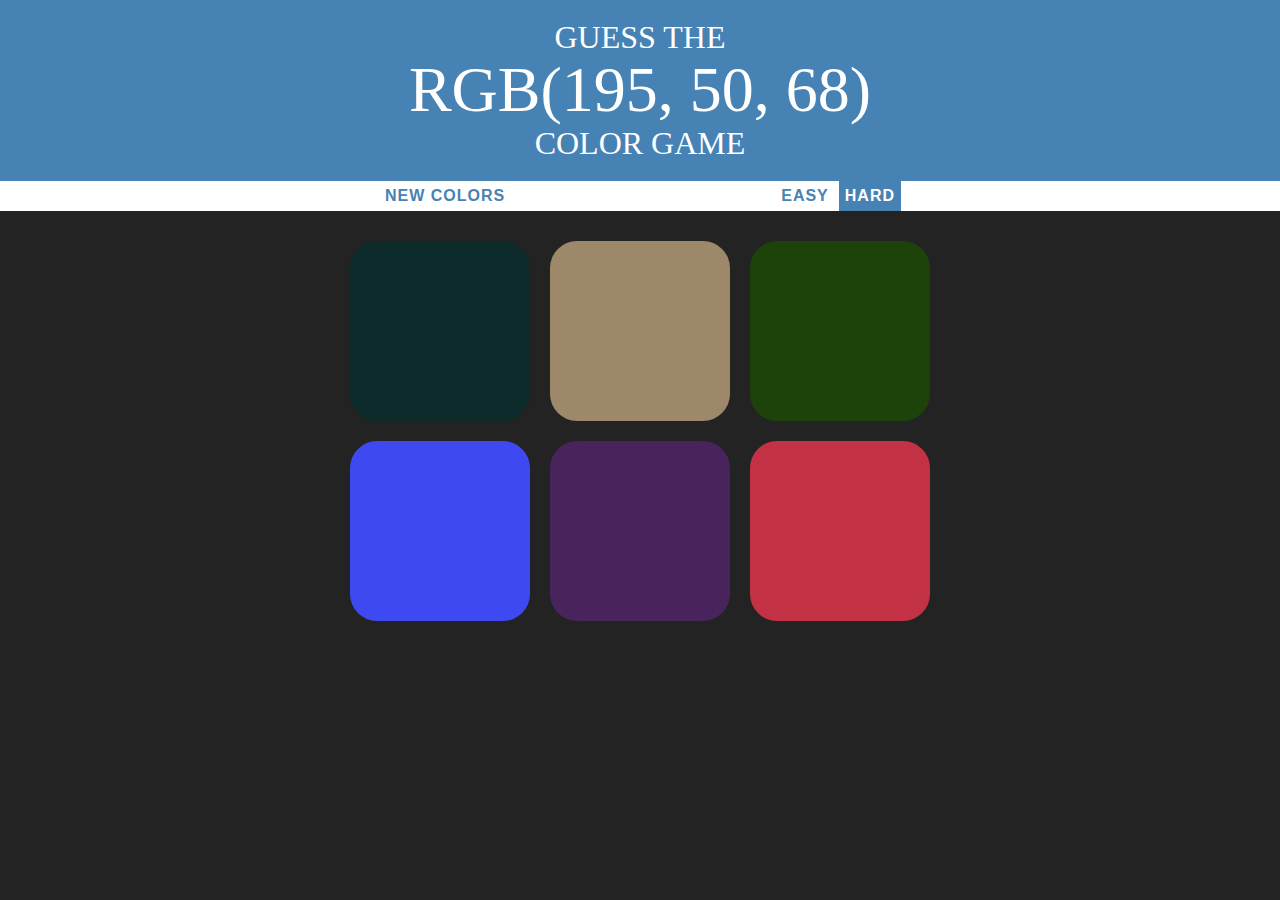
<file: Color Game/index.html>
<!DOCTYPE html>
<html lang="en">
<head>
  <meta charset="UTF-8">
  <meta name="viewport" content="width=device-width, initial-scale=1.0">
  <meta http-equiv="X-UA-Compatible" content="ie=edge">
  <link rel="stylesheet" href="style.css">
  <title>Color Game</title>
</head>
<body>
  <h1>Guess the
    <br>
    <span id="colorDisplay">RGB</span>
    <br>
    Color Game</h1>
  <div id="stripe">
    <button id="reset">New Colors</button>
    <span id="message"></span>
    <button class="mode">Easy</button>
    <button class="mode selected" id="hardBtn">Hard</button>
  </div>
  <div id="container">
    <div class="square"></div>
    <div class="square"></div>
    <div class="square"></div>
    <div class="square"></div>
    <div class="square"></div>
    <div class="square"></div>

  </div>

  <script type="text/javascript" src="app.js">

  </script>
</body>
</html>
</file>
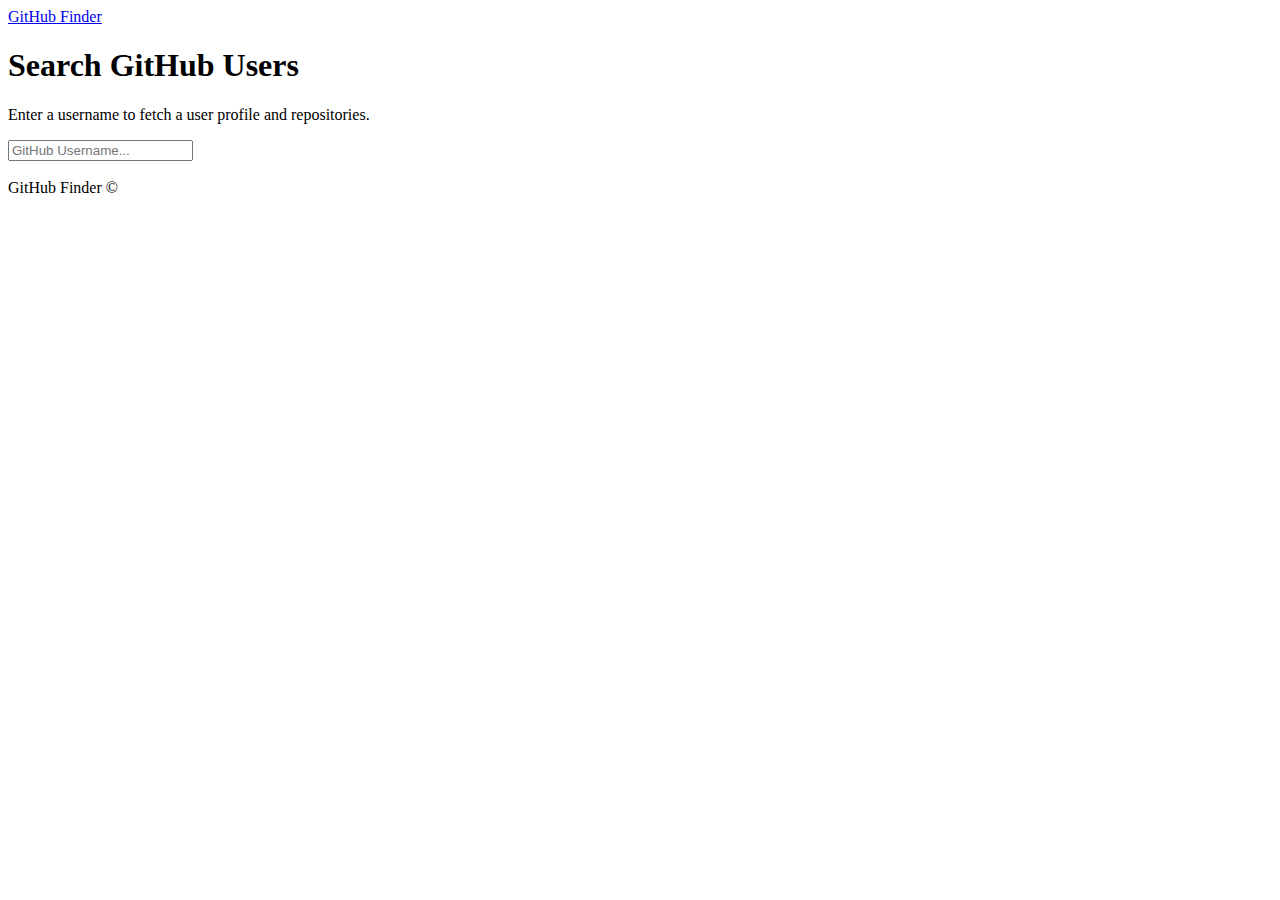
<file: Github finder/index.html>
<!DOCTYPE html>
<html lang="en">
<head>
  <meta charset="UTF-8">
  <meta name="viewport" content="width=device-width, initial-scale=1.0">
  <meta http-equiv="X-UA-Compatible" content="ie=edge">
  <link rel="stylesheet" href="https://bootswatch.com/4/litera/bootstrap.min.css">
  <title>Github Finder</title>
</head>
<body>
  <nav class="navbar navbar-dark bg-primary mb-3">
    <div class="container">
      <a href="#" class="navbar-brand">GitHub Finder</a>
    </div>
  </nav>
  <div class="container searchContainer">
    <div class="search card card-body">
      <h1>Search GitHub Users</h1>
      <p class="lead">Enter a username to fetch a user profile and repositories.</p>
      <input type="text" id="searchUser" class="form-control" placeholder="GitHub Username...">
    </div>
    <br>
    <div id="profile"></div>
  </div>

  <footer class="mt-5 p-3 text-center bg-light">GitHub Finder &copy;
  </footer>

  <script src="https://code.jquery.com/jquery-3.2.1.slim.min.js" integrity="sha384-KJ3o2DKtIkvYIK3UENzmM7KCkRr/rE9/Qpg6aAZGJwFDMVNA/GpGFF93hXpG5KkN" crossorigin="anonymous"></script>
<script src="https://cdnjs.cloudflare.com/ajax/libs/popper.js/1.12.9/umd/popper.min.js" integrity="sha384-ApNbgh9B+Y1QKtv3Rn7W3mgPxhU9K/ScQsAP7hUibX39j7fakFPskvXusvfa0b4Q" crossorigin="anonymous"></script>
<script src="https://maxcdn.bootstrapcdn.com/bootstrap/4.0.0/js/bootstrap.min.js" integrity="sha384-JZR6Spejh4U02d8jOt6vLEHfe/JQGiRRSQQxSfFWpi1MquVdAyjUar5+76PVCmYl" crossorigin="anonymous"></script>

<script type="text/javascript" src="github.js"></script>
<script type="text/javascript" src="ui.js"></script>
<script type="text/javascript" src="app.js"></script>
</body>
</html>
</file>
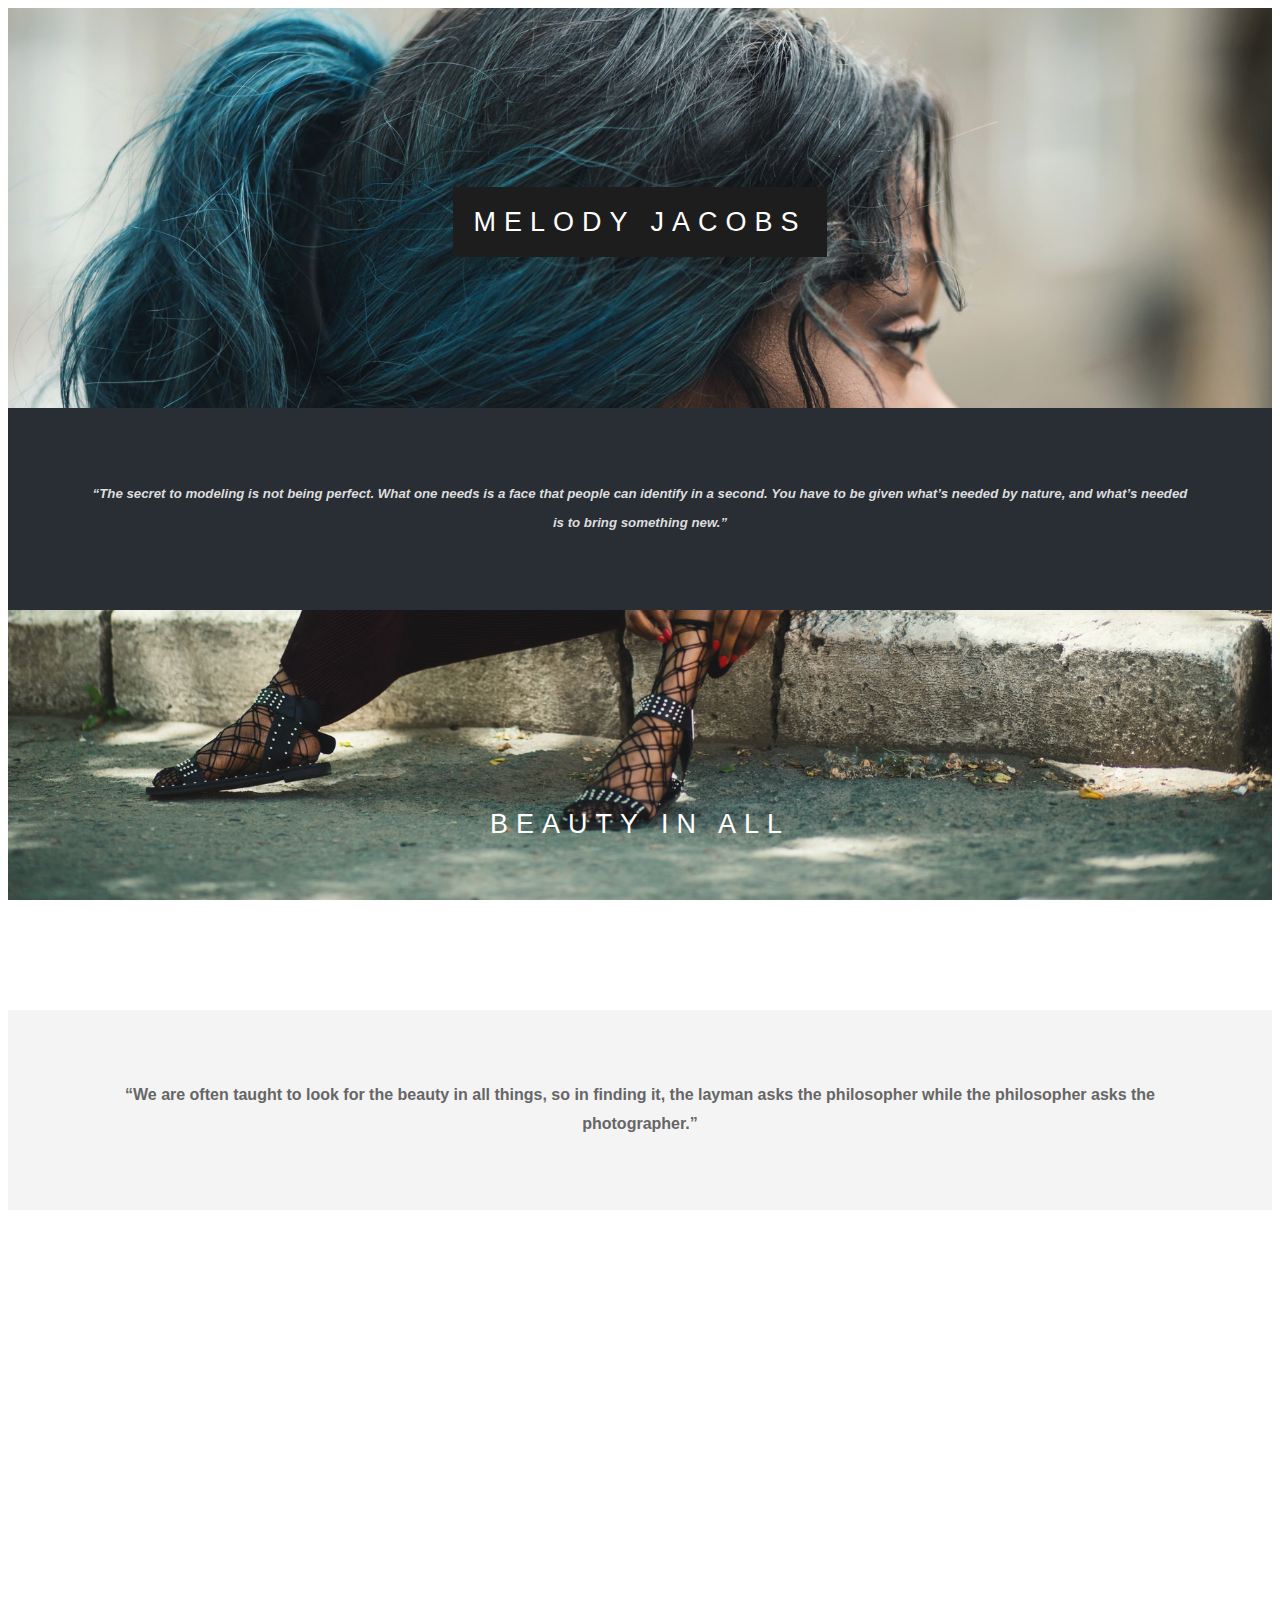
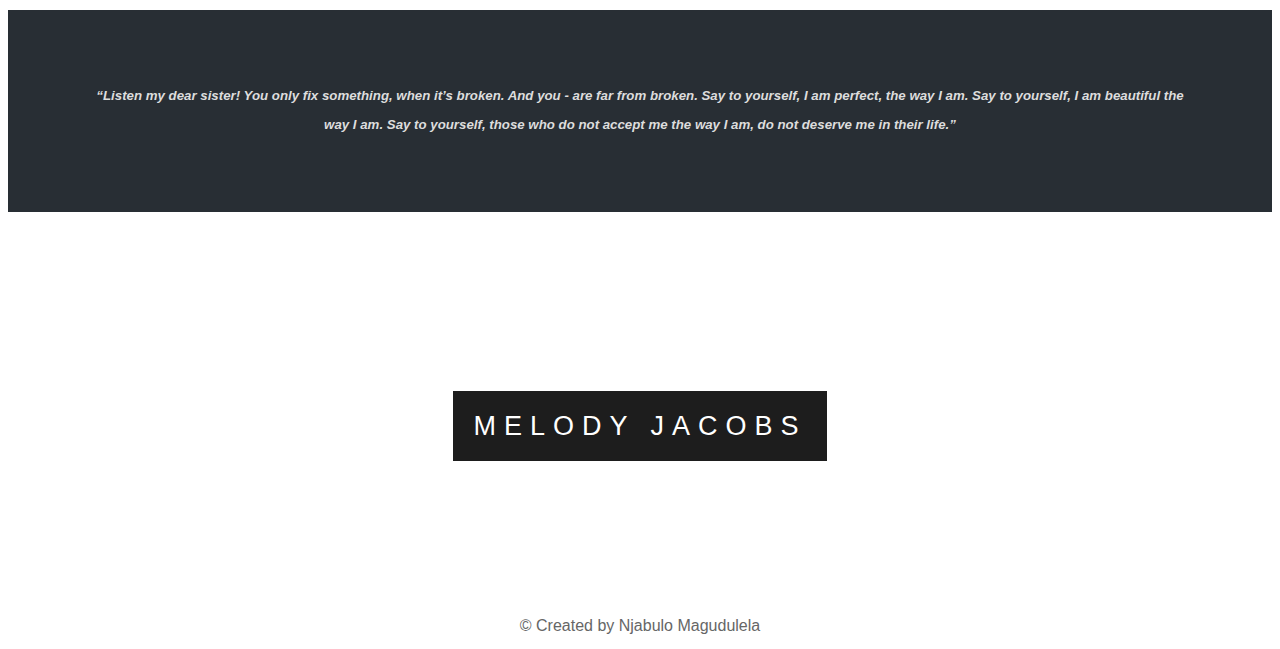
<file: Parallex Demo/index.html>
<!DOCTYPE html>
<html lang="en">

<head>
  <meta charset="UTF-8">
  <meta name="viewport" content="width=device-width, initial-scale=1.0">
  <meta http-equiv="X-UA-Compatible" content="ie=edge">
  <title>Document</title>
  <link rel="stylesheet" href="style.css">
</head>

<body>
  <div class="pimg-1">
    <div class="p-text">
      <span class="border">
        Melody Jacobs
      </span>
    </div>
  </div>

  <section class="section section-dark">
    <h5>
      <em>“The secret to modeling is not being perfect. What one needs is a face that people can identify in a second. You have
        to be given what’s needed by nature, and what’s needed is to bring something new.”</em>
    </h5>
  </section>

  <div class="pimg-2">
    <div class="p-text">
      <span class="border trans">
        Beauty In All
      </span>
    </div>
  </div>

  <section class="section section-light">
    <h4>“We are often taught to look for the beauty in all things, so in finding it, the layman asks the philosopher while the
      philosopher asks the photographer.”</h4>

  </section>

  <div class="pimg-3">
    <div class="p-text">
      <span class="border trans">
        Not Easily Broken
      </span>
    </div>
  </div>

  <section class="section section-dark">
    <h5>
      <em>“Listen my dear sister! You only fix something, when it’s broken. And you - are far from broken. Say to yourself, I
        am perfect, the way I am. Say to yourself, I am beautiful the way I am. Say to yourself, those who do not accept
        me the way I am, do not deserve me in their life.” </em>
    </h5>

  </section>

  <div class="pimg-1">
    <div class="p-text">
      <span class="border">
        Melody Jacobs
      </span>
    </div>
  </div>

</body>

<footer>
  &copy; Created by Njabulo Magudulela
</footer>

</html>
</file>
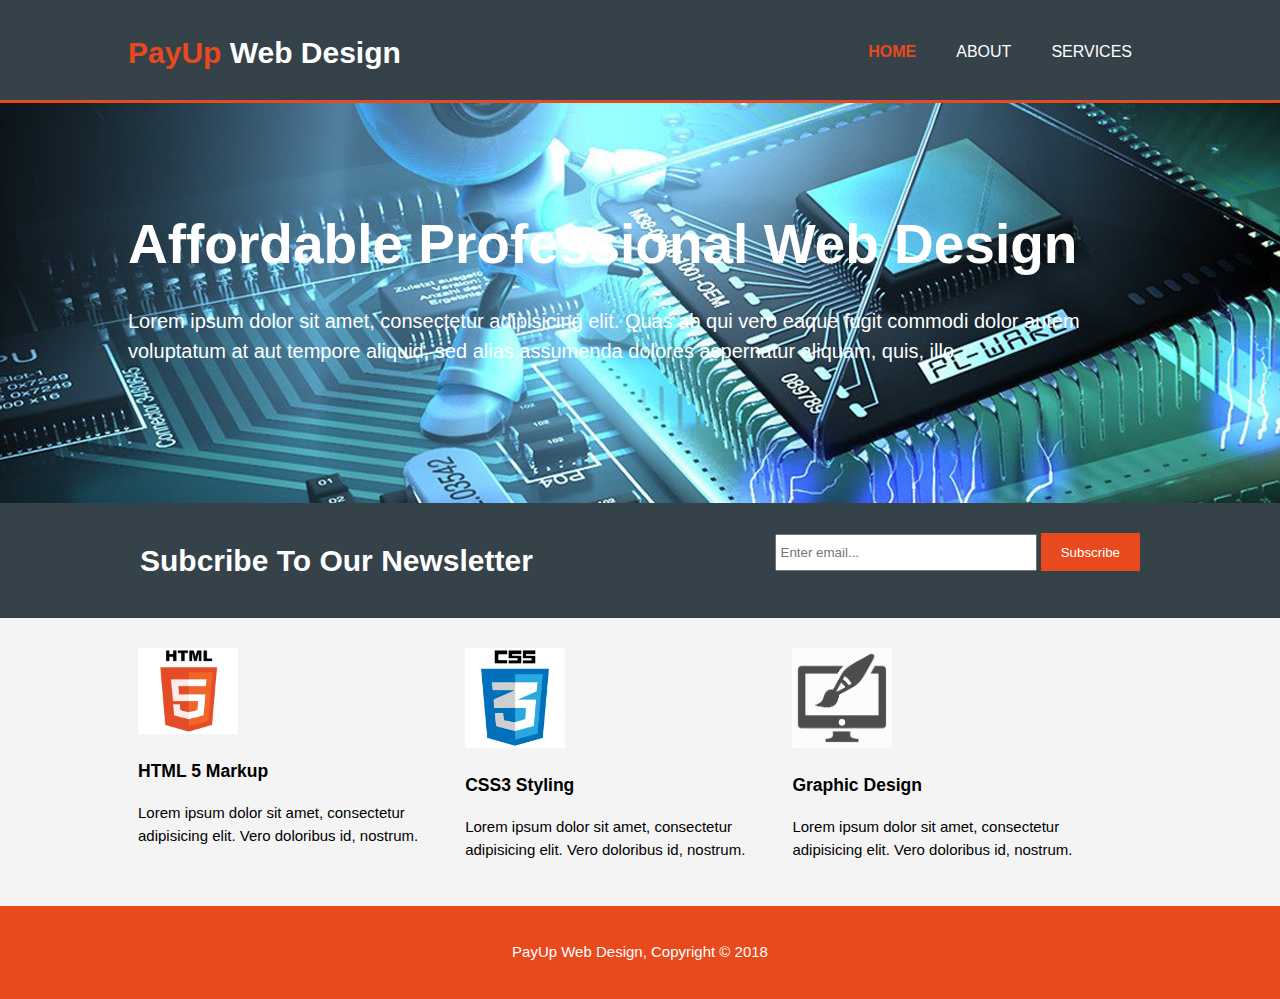
<file: PayUp Web Design/index.html>
<!DOCTYPE html>
<html lang="en">
<head>
  <meta charset="UTF-8">
  <meta name="viewport" content="width=device-width, initial-scale=1.0">
  <meta http-equiv="X-UA-Compatible" content="ie=edge">
  <meta name="description" content="web design, affordable web design, professional web design ">
  <meta name="author" content="Njabulo Magudulela">
  <title>PayUp Web Design | Welcome</title>
<link rel="stylesheet" href="style.css">
</head>
<body>
  <header>
    <div class="container">
      <div id="branding">
        <h1><span class="highlight">PayUp</span> Web Design</h1>
      </div>
      <nav>
        <ul>
          <li class="current"><a href="index.html">Home</a></li>
          <li><a href="about.html">About</a></li>
          <li><a href="services.html">Services</a></li>
        </ul>
      </nav>
    </div>
  </header>

  <section id="showcase">
    <div class="container">
      <h1>Affordable Professional Web Design</h1>
      <p>Lorem ipsum dolor sit amet, consectetur adipisicing elit. Quas ab qui vero eaque fugit commodi dolor autem voluptatum at aut tempore aliquid, sed alias assumenda dolores aspernatur aliquam, quis, illo.</p>
    </div>
  </section>

  <section id="newsletter">
      <div class="container">
        <h1>Subcribe To Our Newsletter</h1>
        <form>
          <input type="email" placeholder="Enter email...">
          <button type="submit" class="button-1">Subscribe</button>
        </form>
      </div>
  </section>

  <section id="boxes">
    <div class="container">
      <div class="box">
        <img src="logo-html.png" alt="HTML 5 logo" class="images">
        <h3>HTML 5 Markup</h3>
        <p>Lorem ipsum dolor sit amet, consectetur adipisicing elit. Vero doloribus id, nostrum.</p>
      </div>
        <div class="box">
          <img src="logo-css.png" alt="CSS 3 logo" class="images">
          <h3>CSS3 Styling</h3>
          <p>Lorem ipsum dolor sit amet, consectetur adipisicing elit. Vero doloribus id, nostrum.</p>
        </div>
        <div class="box">
          <img src="logo-brush.png" alt="Computer brush logo" class="images">
          <h3>Graphic Design</h3>
          <p>Lorem ipsum dolor sit amet, consectetur adipisicing elit. Vero doloribus id, nostrum.</p>
        </div>
    </div>

  </section>

  <footer>
    <p>PayUp Web Design, Copyright &copy; 2018</p>
  </footer>
</body>

</html>
</file>
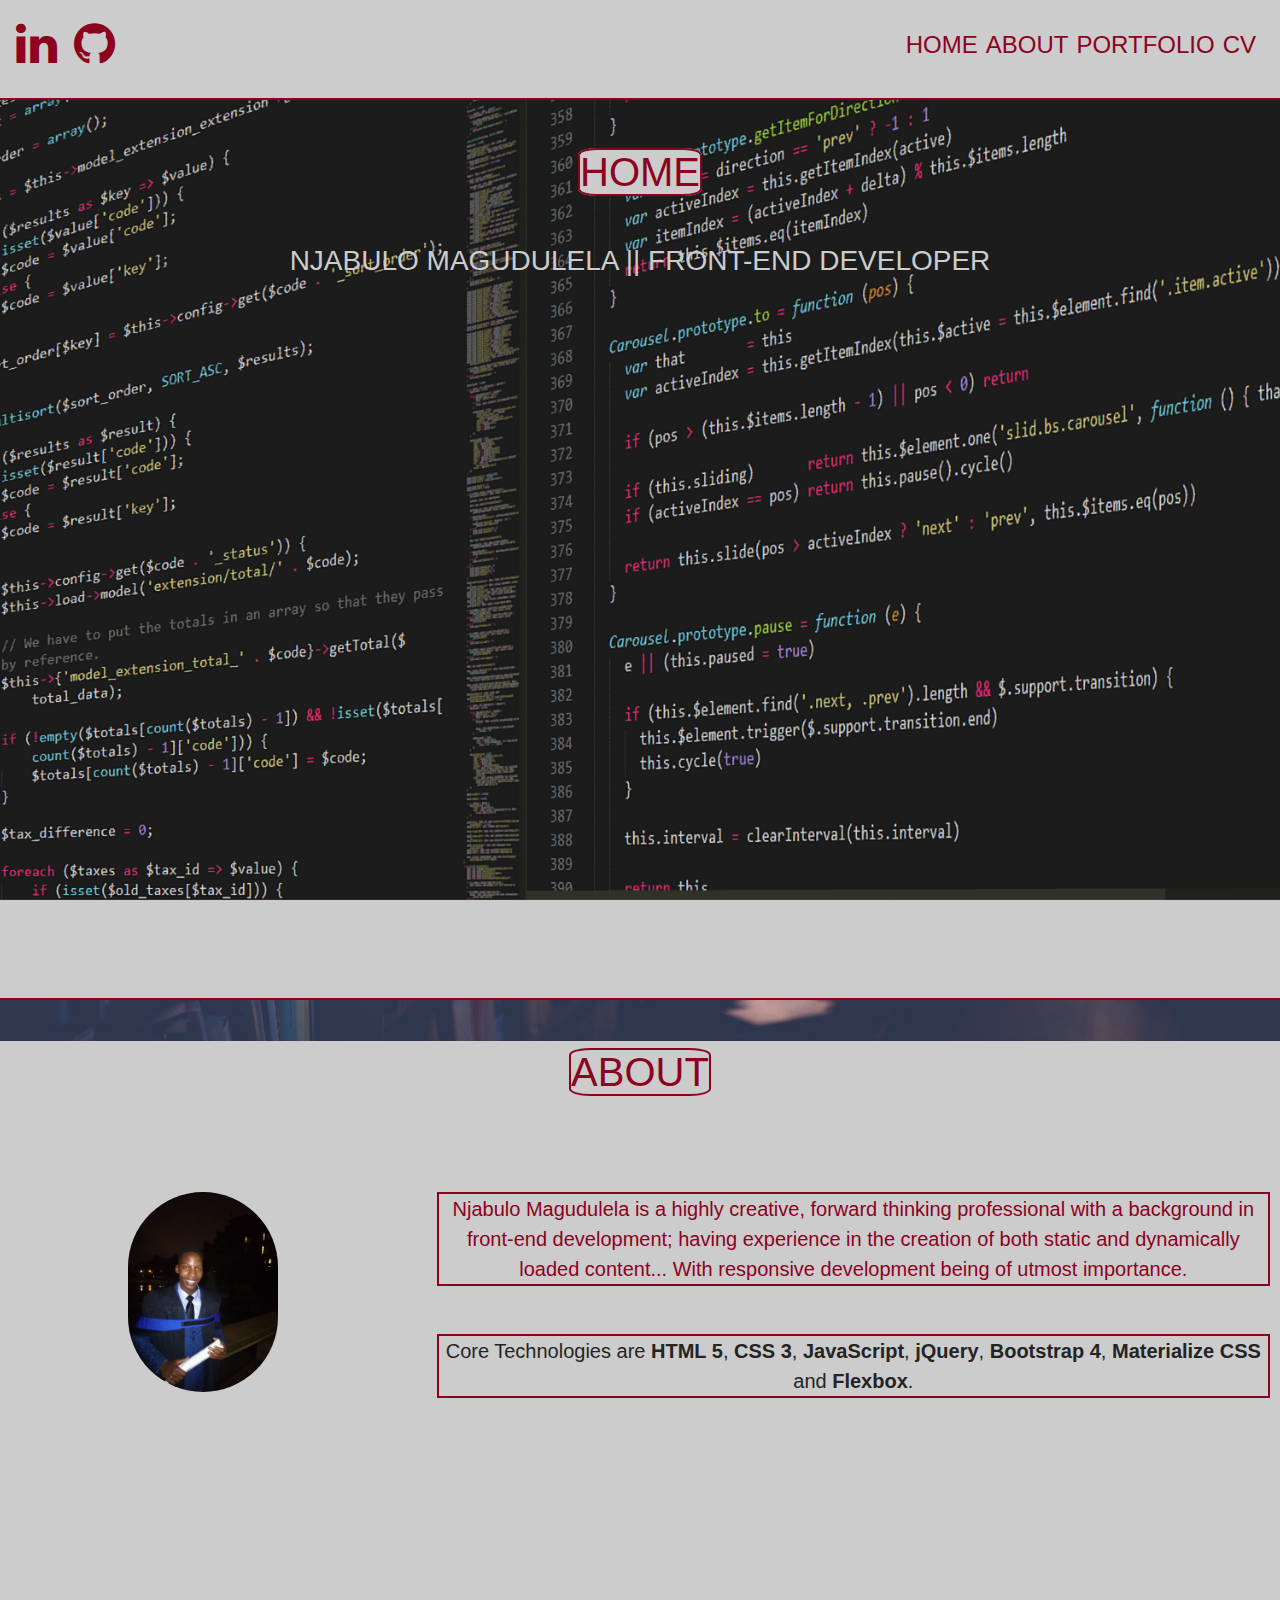
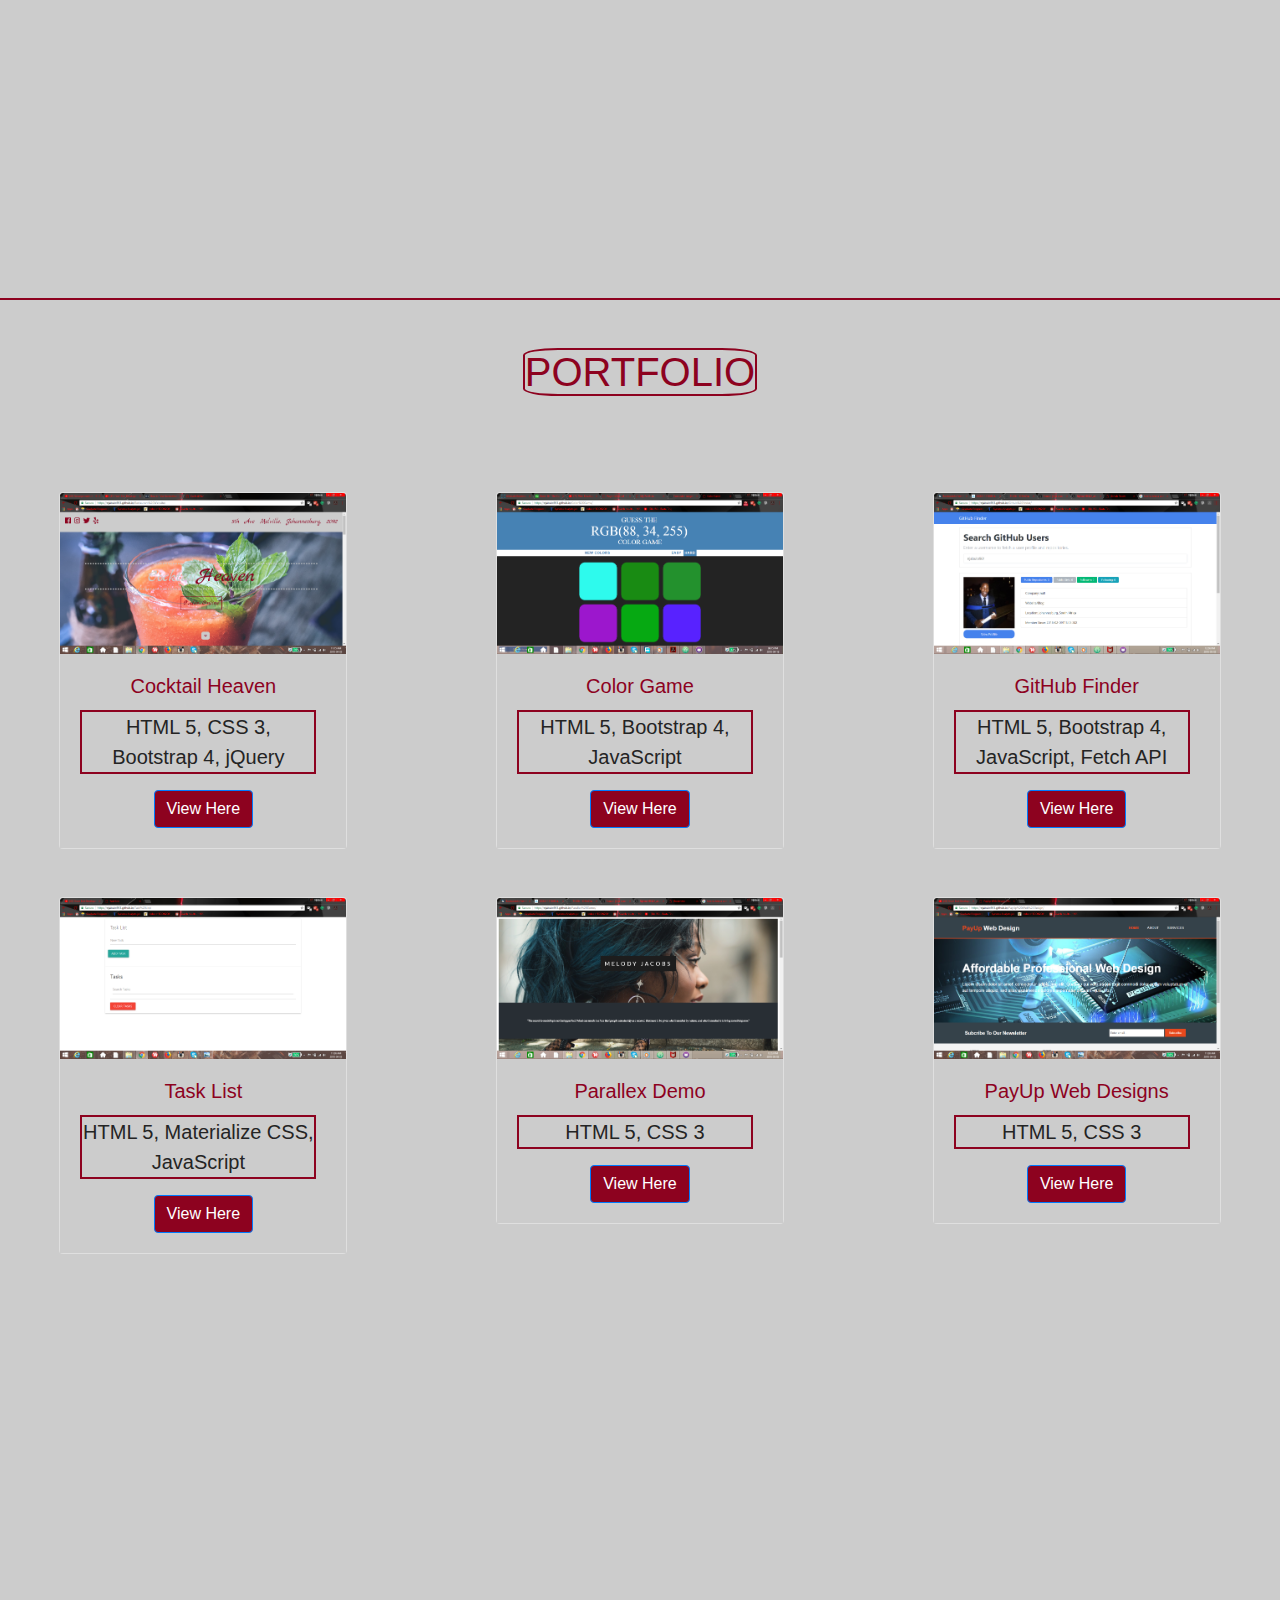
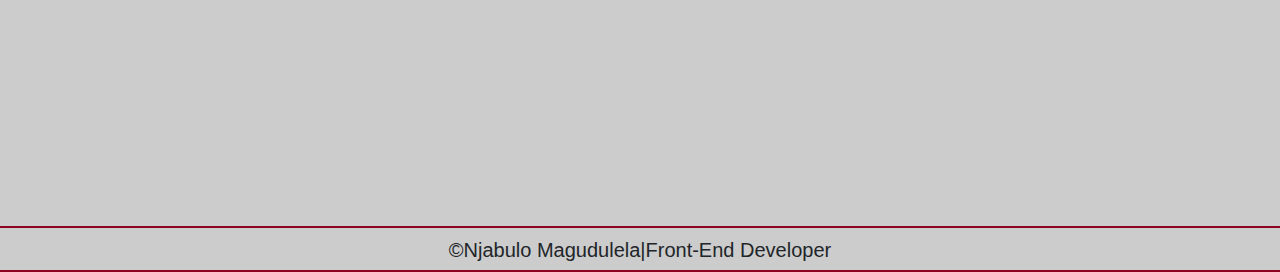
<file: Portfolio/index.html>
<!DOCTYPE html>
<html lang="en">
<head>
  <meta charset="UTF-8">
  <meta name="viewport" content="width=device-width, initial-scale=1.0">
  <meta http-equiv="X-UA-Compatible" content="ie=edge">
  <link rel="stylesheet" href="https://maxcdn.bootstrapcdn.com/bootstrap/4.0.0/css/bootstrap.min.css">
  <link href="https://maxcdn.bootstrapcdn.com/font-awesome/4.7.0/css/font-awesome.min.css" rel="stylesheet" integrity="sha384-wvfXpqpZZVQGK6TAh5PVlGOfQNHSoD2xbE+QkPxCAFlNEevoEH3Sl0sibVcOQVnN" crossorigin="anonymous">
  <link href="https://fonts.googleapis.com/css?family=Lobster" rel="stylesheet">
  <link rel="stylesheet" href="style.css">
  <title>My Portfolio</title>
</head>
<body>
<div class="cont">
  <div class="row d-flex justify-content-between m-3">
  <div class="social-icons">
   <a href="https://linkedin.com/in/njabulo-maguduela/" target="_blank">
     <i class="fa fa-linkedin fa-3x red"></i>
   </a>
   <a href="https://github.com/Njabulo961" target="_blank">
     <i class="fa fa-github fa-3x red"></i>
   </a>
 </div>
 <div class="d-flex align-self-end">
   <a href="#home" class="text-uppercase mr-2 red"><h4>home</h4></a>
    <a href="#about" class="text-uppercase mr-2 red"><h4>about</h4></a>
    <a href="#portfolio" class="text-uppercase mr-2 red"><h4>portfolio</h4></a>
    <a href="CV.pdf" class="text-uppercase mr-2 red" target="_blank"><h4>cv</h4></a>

</div>
</div>
<!--- Home --->
<section id="home">
  <h1 class="text-uppercase red my-5"><span>home</span></h1>
  <h3 class="text-uppercase my-5 grey"> Njabulo Magudulela || Front-End Developer</h3>
</section>

<!--- About --->
<section id="about">
  <h1 class="text-uppercase red my-5"><span>about</span></h1>
  <div class="row">
    <div class="col-md-4 py-5">
  <img src="Graduation.jpg" alt="Njabulo" class="image">
</div>
<div class="col-md-8">
  <p class="my-5 red">Njabulo Magudulela is a highly creative, forward thinking professional with a background in front-end development;
having experience in the creation of both static and dynamically loaded content... With responsive development
being of utmost importance.</p>
<p class="my-2">Core Technologies are <strong>HTML 5</strong>, <strong>CSS 3</strong>, <strong>JavaScript</strong>, <strong>jQuery</strong>, <strong>Bootstrap 4</strong>, <strong>Materialize CSS</strong> and <strong>Flexbox</strong>.</p>
</div>
</div>
</section>

<!--- Portfolio --->
<section id="portfolio">
  <h1 class="text-uppercase red my-5"><span>portfolio</span></h1>
  <!--- Portfolio item 1 --->
  <div class="row">
  <div class="col-sm-4 py-5">
  <div class="card" style="width: 18rem;">
  <img class="card-img-top" src="Cocktail.png" alt="Card image cap">
  <div class="card-body red grey-b">
    <h5 class="card-title">Cocktail Heaven</h5>
    <p class="card-text">HTML 5, CSS 3, Bootstrap 4, jQuery</p>
    <a href="https://njabulo961.github.io/Restaurant%20Website/" class="btn btn-primary red-b" target="_blank">View Here</a>
  </div>
</div>
</div>
<!--- Portfolio item 2 --->
<div class="col-sm-4 py-5">
<div class="card" style="width: 18rem;">
<img class="card-img-top" src="Color.png" alt="Card image cap">
<div class="card-body red grey-b">
  <h5 class="card-title">Color Game</h5>
  <p class="card-text">HTML 5, Bootstrap 4, JavaScript</p>
  <a href="https://njabulo961.github.io/Color%20Game/" class="btn btn-primary red-b" target="_blank">View Here</a>
</div>
</div>
</div>
<!--- Portfolio item 3 --->
<div class="col-sm-4 py-5">
<div class="card" style="width: 18rem;">
<img class="card-img-top" src="GitHub Finder.png" alt="Card image cap">
<div class="card-body red grey-b">
  <h5 class="card-title">GitHub Finder</h5>
  <p class="card-text">HTML 5, Bootstrap 4, JavaScript, Fetch API</p>
  <a href="https://njabulo961.github.io/Github%20finder/" class="btn btn-primary red-b" target="_blank">View Here</a>
</div>
</div>
</div>
<!--- Portfolio item 4 --->
<div class="col-sm-4">
<div class="card" style="width: 18rem;">
<img class="card-img-top" src="Task List.png" alt="Card image cap">
<div class="card-body red grey-b">
  <h5 class="card-title">Task List</h5>
  <p class="card-text">HTML 5, Materialize CSS, JavaScript</p>
  <a href="https://njabulo961.github.io/Task%20List/" class="btn btn-primary red-b" target="_blank">View Here</a>
</div>
</div>
</div>
<!--- Portfolio item 5 --->
<div class="col-sm-4">
<div class="card" style="width: 18rem;">
<img class="card-img-top" src="Parallex.png" alt="Card image cap">
<div class="card-body red grey-b">
  <h5 class="card-title">Parallex Demo</h5>
  <p class="card-text">HTML 5, CSS 3</p>
  <a href="https://njabulo961.github.io/Parallex%20Demo/" class="btn btn-primary red-b" target="_blank">View Here</a>
</div>
</div>
</div>
<!--- Portfolio item 6 --->
<div class="col-sm-4">
<div class="card" style="width: 18rem;">
<img class="card-img-top" src="PayUp.png" alt="Card image cap">
<div class="card-body red grey-b">
  <h5 class="card-title">PayUp Web Designs</h5>
  <p class="card-text">HTML 5, CSS 3</p>
  <a href="https://njabulo961.github.io/PayUp%20Web%20Design/" class="btn btn-primary red-b" target="_blank">View Here</a>
</div>
</div>
</div>

</div>
</section>
<footer>
  <h5>&copy;Njabulo Magudulela|Front-End Developer</h5>
</footer>




</div>
</body>
</html>
</file>
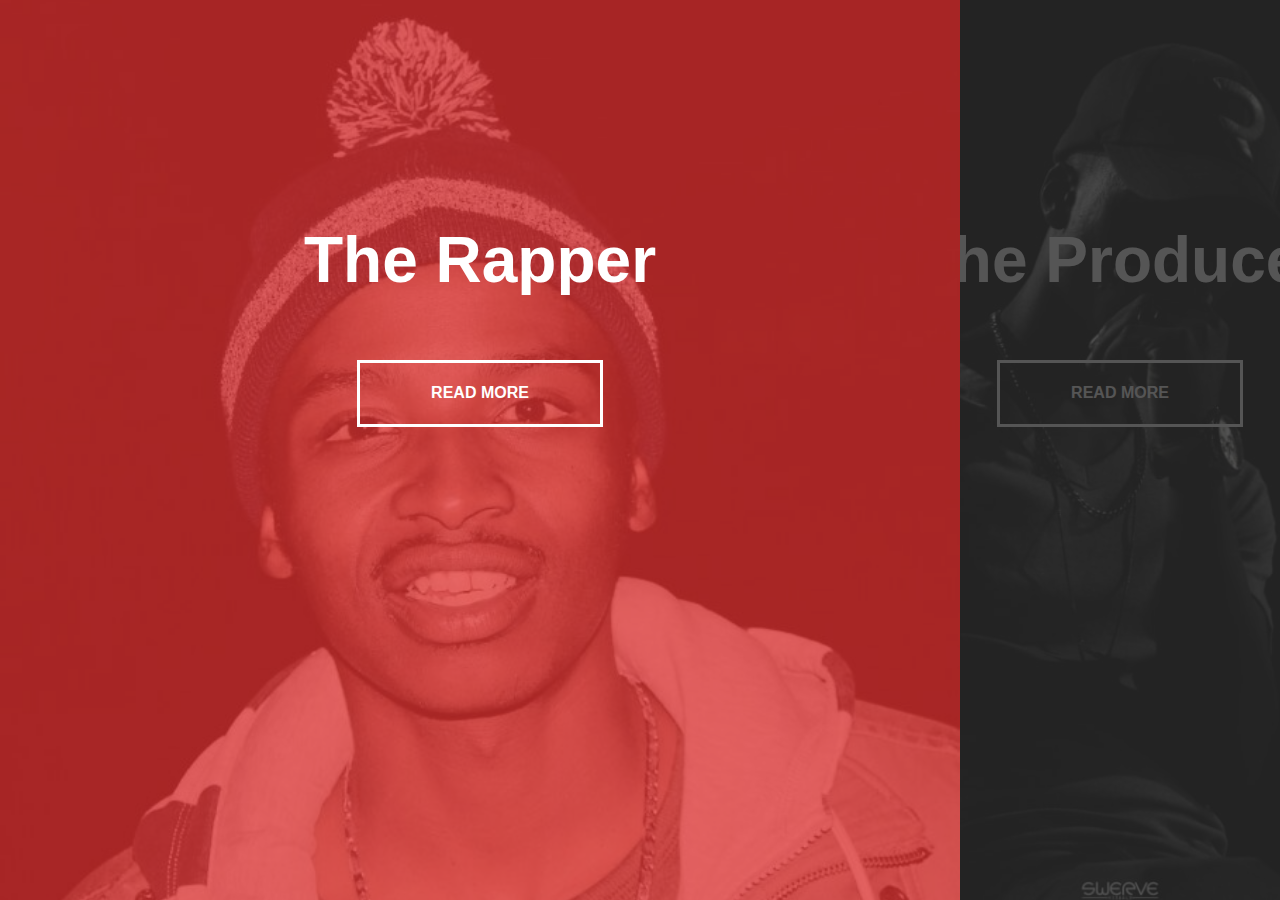
<file: Zero Deep/index.html>
<!DOCTYPE html>
<html lang="en">
<head>
    <meta charset="UTF-8">
    <meta name="viewport" content="width=device-width, initial-scale=1.0">
    <meta http-equiv="X-UA-Compatible" content="ie=edge">
    <link rel="stylesheet" href="style.css">
    <title>ZeroDeep</title>
</head>
<body>
    <div class="container">
        <div class="split left">
          <h1>The Rapper</h1>
          <a href="about.html" class="button">Read More</a>
        </div>
        <div class="split right">
          <h1>The Producer</h1>
          <a href="about.html" class="button">Read More</a>
        </div>
      </div>

      <script src="app.js"></script>
</body>
</html>
</file>
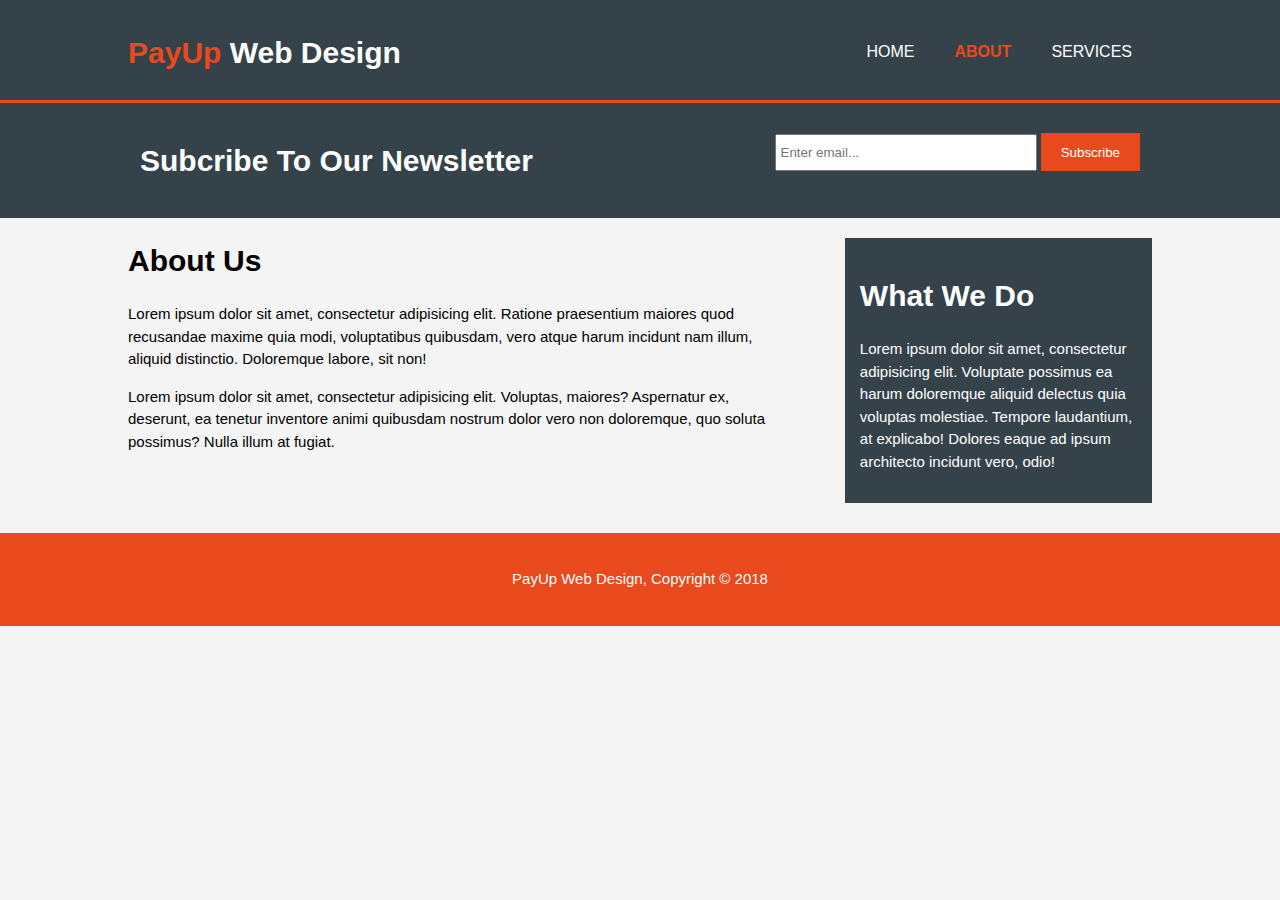
<file: PayUp Web Design/about.html>
<!DOCTYPE html>
<html lang="en">
<head>
  <meta charset="UTF-8">
  <meta name="viewport" content="width=device-width, initial-scale=1.0">
  <meta http-equiv="X-UA-Compatible" content="ie=edge">
  <meta name="description" content="web design, affordable web design, professional web design ">
  <meta name="author" content="Njabulo Magudulela">
  <title>PayUp Web Design | About</title>
<link rel="stylesheet" href="style.css">
</head>
<body>
  <header>
    <div class="container">
      <div id="branding">
        <h1><span class="highlight">PayUp</span> Web Design</h1>
      </div>
      <nav>
        <ul>
          <li><a href="index.html">Home</a></li>
          <li class="current"><a href="about.html">About</a></li>
          <li><a href="services.html">Services</a></li>
        </ul>
      </nav>
    </div>
  </header>

  <section id="newsletter">
      <div class="container">
        <h1>Subcribe To Our Newsletter</h1>
        <form>
          <input type="email" placeholder="Enter email...">
          <button type="submit" class="button-1">Subscribe</button>
        </form>
      </div>
  </section>

  <section id="main">
    <div class="container">
      <article id="main-col">
        <h1 class="page-title">About Us</h1>
        <p>Lorem ipsum dolor sit amet, consectetur adipisicing elit. Ratione praesentium maiores quod recusandae maxime quia modi, voluptatibus quibusdam, vero atque harum incidunt nam illum, aliquid distinctio. Doloremque labore, sit non!</p>
        <p>Lorem ipsum dolor sit amet, consectetur adipisicing elit. Voluptas, maiores? Aspernatur ex, deserunt, ea tenetur inventore animi quibusdam nostrum dolor vero non doloremque, quo soluta possimus? Nulla illum at fugiat.</p>
      </article>

      <aside id="sidebar">
       <div class="dark">
        <h1>What We Do</h1>
        <p>Lorem ipsum dolor sit amet, consectetur adipisicing elit. Voluptate possimus ea harum doloremque aliquid delectus quia voluptas molestiae. Tempore laudantium, at explicabo! Dolores eaque ad ipsum architecto incidunt vero, odio!</p>
       </div>
      </aside>
    </div>

  </section>

  <footer>
    <p>PayUp Web Design, Copyright &copy; 2018</p>
  </footer>
</body>

</html>
</file>
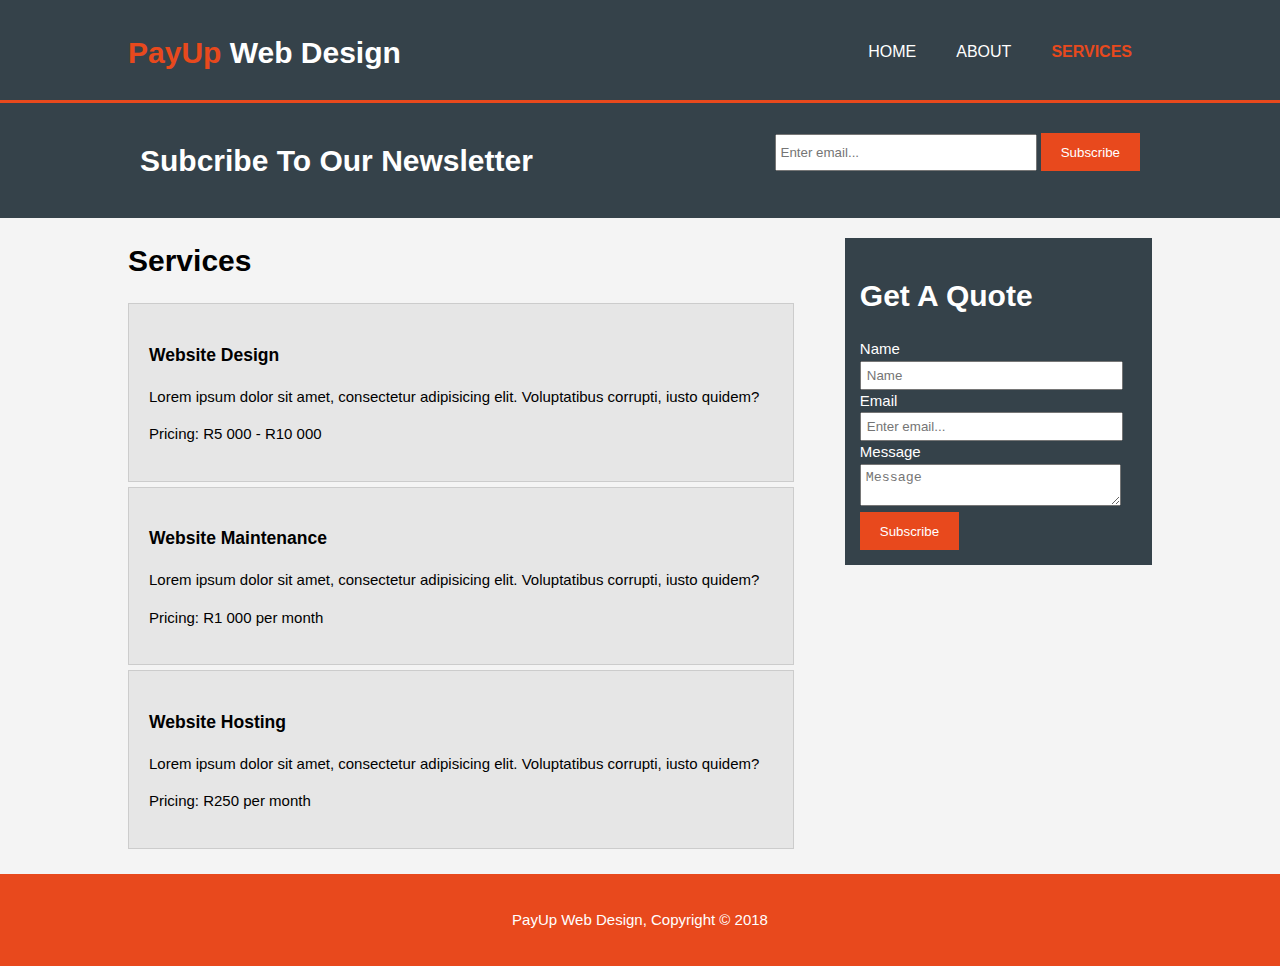
<file: PayUp Web Design/services.html>
<!DOCTYPE html>
<html lang="en">
<head>
  <meta charset="UTF-8">
  <meta name="viewport" content="width=device-width, initial-scale=1.0">
  <meta http-equiv="X-UA-Compatible" content="ie=edge">
  <meta name="description" content="web design, affordable web design, professional web design ">
  <meta name="author" content="Njabulo Magudulela">
  <title>PayUp Web Design | Services</title>
<link rel="stylesheet" href="style.css">
</head>
<body>
  <header>
    <div class="container">
      <div id="branding">
        <h1><span class="highlight">PayUp</span> Web Design</h1>
      </div>
      <nav>
        <ul>
          <li><a href="index.html">Home</a></li>
          <li><a href="about.html">About</a></li>
          <li class="current"><a href="services.html">Services</a></li>
        </ul>
      </nav>
    </div>
  </header>

  <section id="newsletter">
      <div class="container">
        <h1>Subcribe To Our Newsletter</h1>
        <form>
          <input type="email" placeholder="Enter email...">
          <button type="submit" class="button-1">Subscribe</button>
        </form>
      </div>
  </section>

  <section id="main">
    <div class="container">
      <article id="main-col">
        <h1 class="page-title">Services</h1>
        <ul id="services">
          <li>
            <h3>Website Design</h3>
            <p>Lorem ipsum dolor sit amet, consectetur adipisicing elit. Voluptatibus corrupti, iusto quidem?</p>
            <p>Pricing: R5 000 - R10 000</p>
          </li>
          <li>
            <h3>Website Maintenance</h3>
            <p>Lorem ipsum dolor sit amet, consectetur adipisicing elit. Voluptatibus corrupti, iusto quidem?</p>
            <p>Pricing: R1 000 per month</p>
          </li>
          <li>
            <h3>Website Hosting</h3>
            <p>Lorem ipsum dolor sit amet, consectetur adipisicing elit. Voluptatibus corrupti, iusto quidem?</p>
            <p>Pricing: R250 per month</p>
          </li>
        </ul>
      </article>

      <aside id="sidebar">
       <div class="dark">
        <h1>Get A Quote</h1>
        <form class="quote">
          <div>
            <label>Name</label>
          <input type="text" placeholder="Name">
        </div>
        <div>
          <label>Email</label>
        <input type="email" placeholder="Enter email...">
      </div>
      <div>
        <label>Message</label>
        <textarea placeholder="Message"></textarea>
     </div>
          <button type="submit" class="button-1">Subscribe</button>
        </form>

       </div>
      </aside>
    </div>

  </section>

  <footer>
    <p>PayUp Web Design, Copyright &copy; 2018</p>
  </footer>
</body>

</html>
</file>
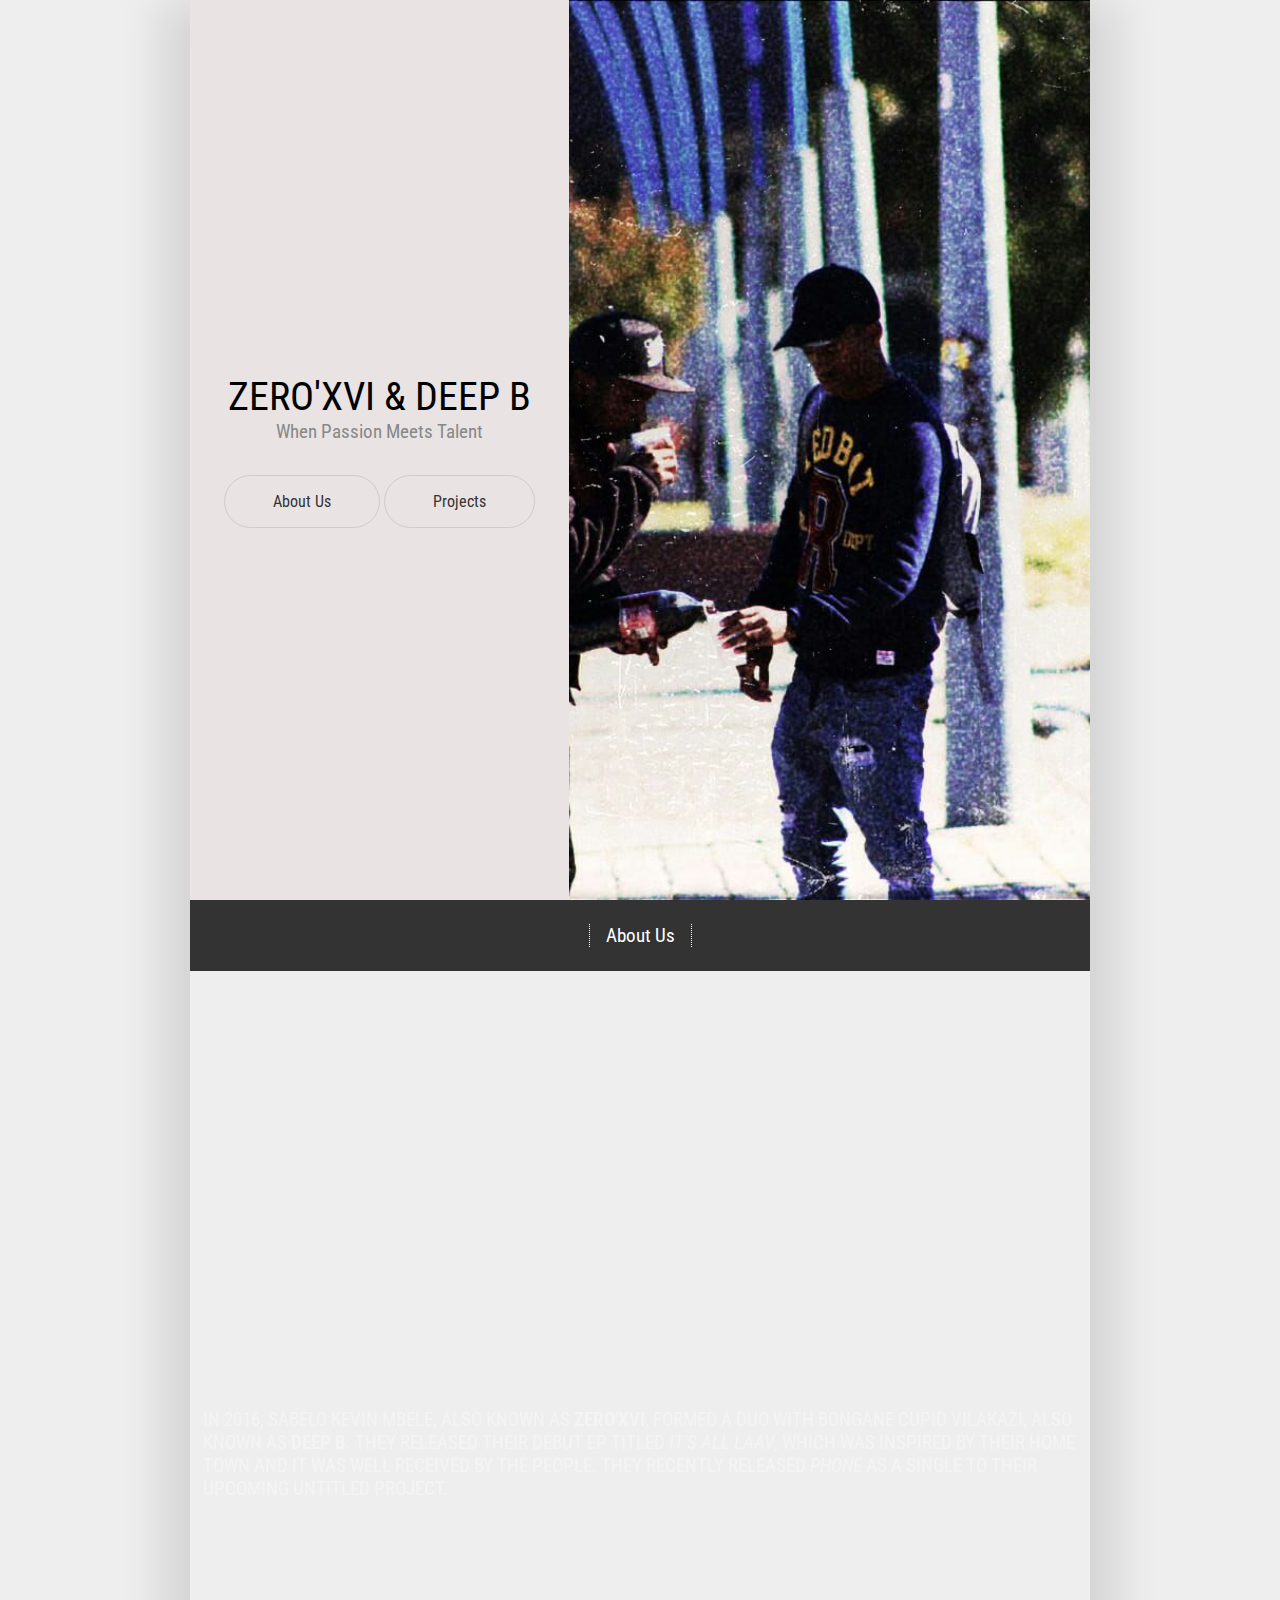
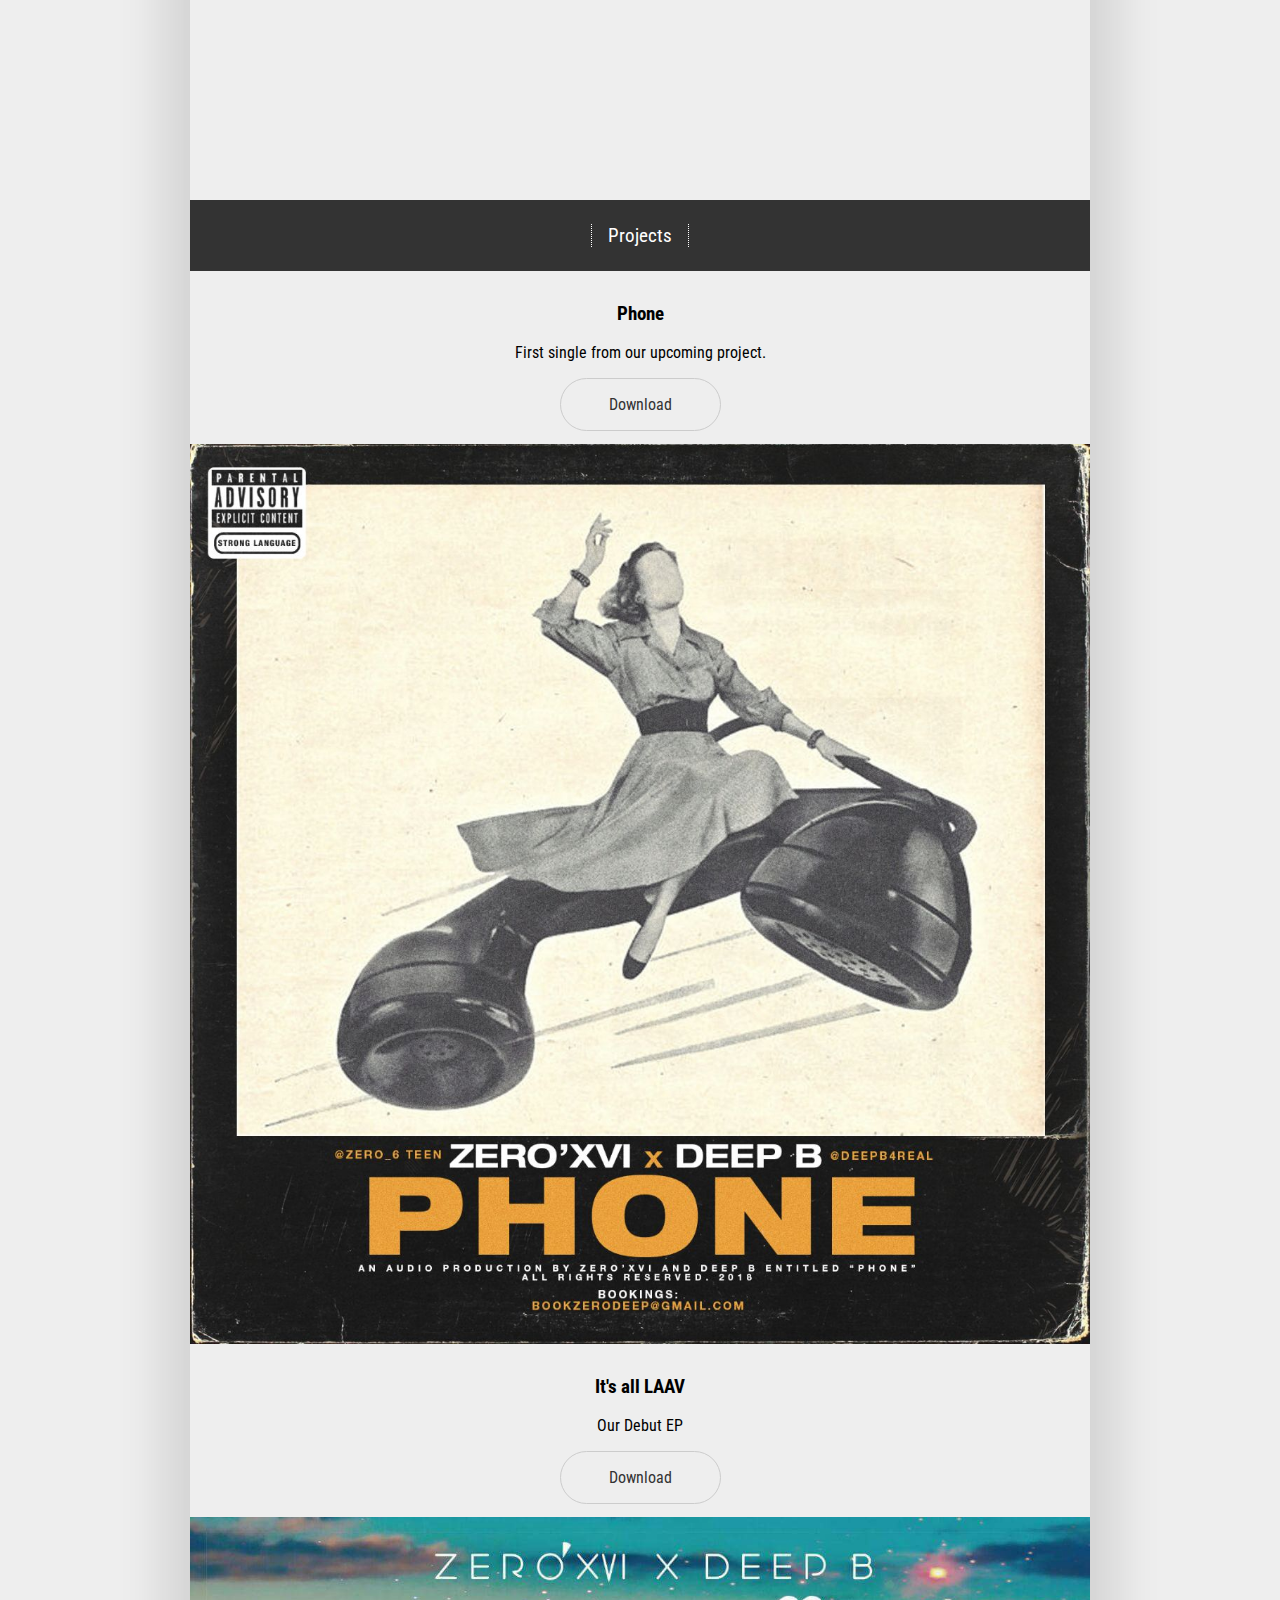
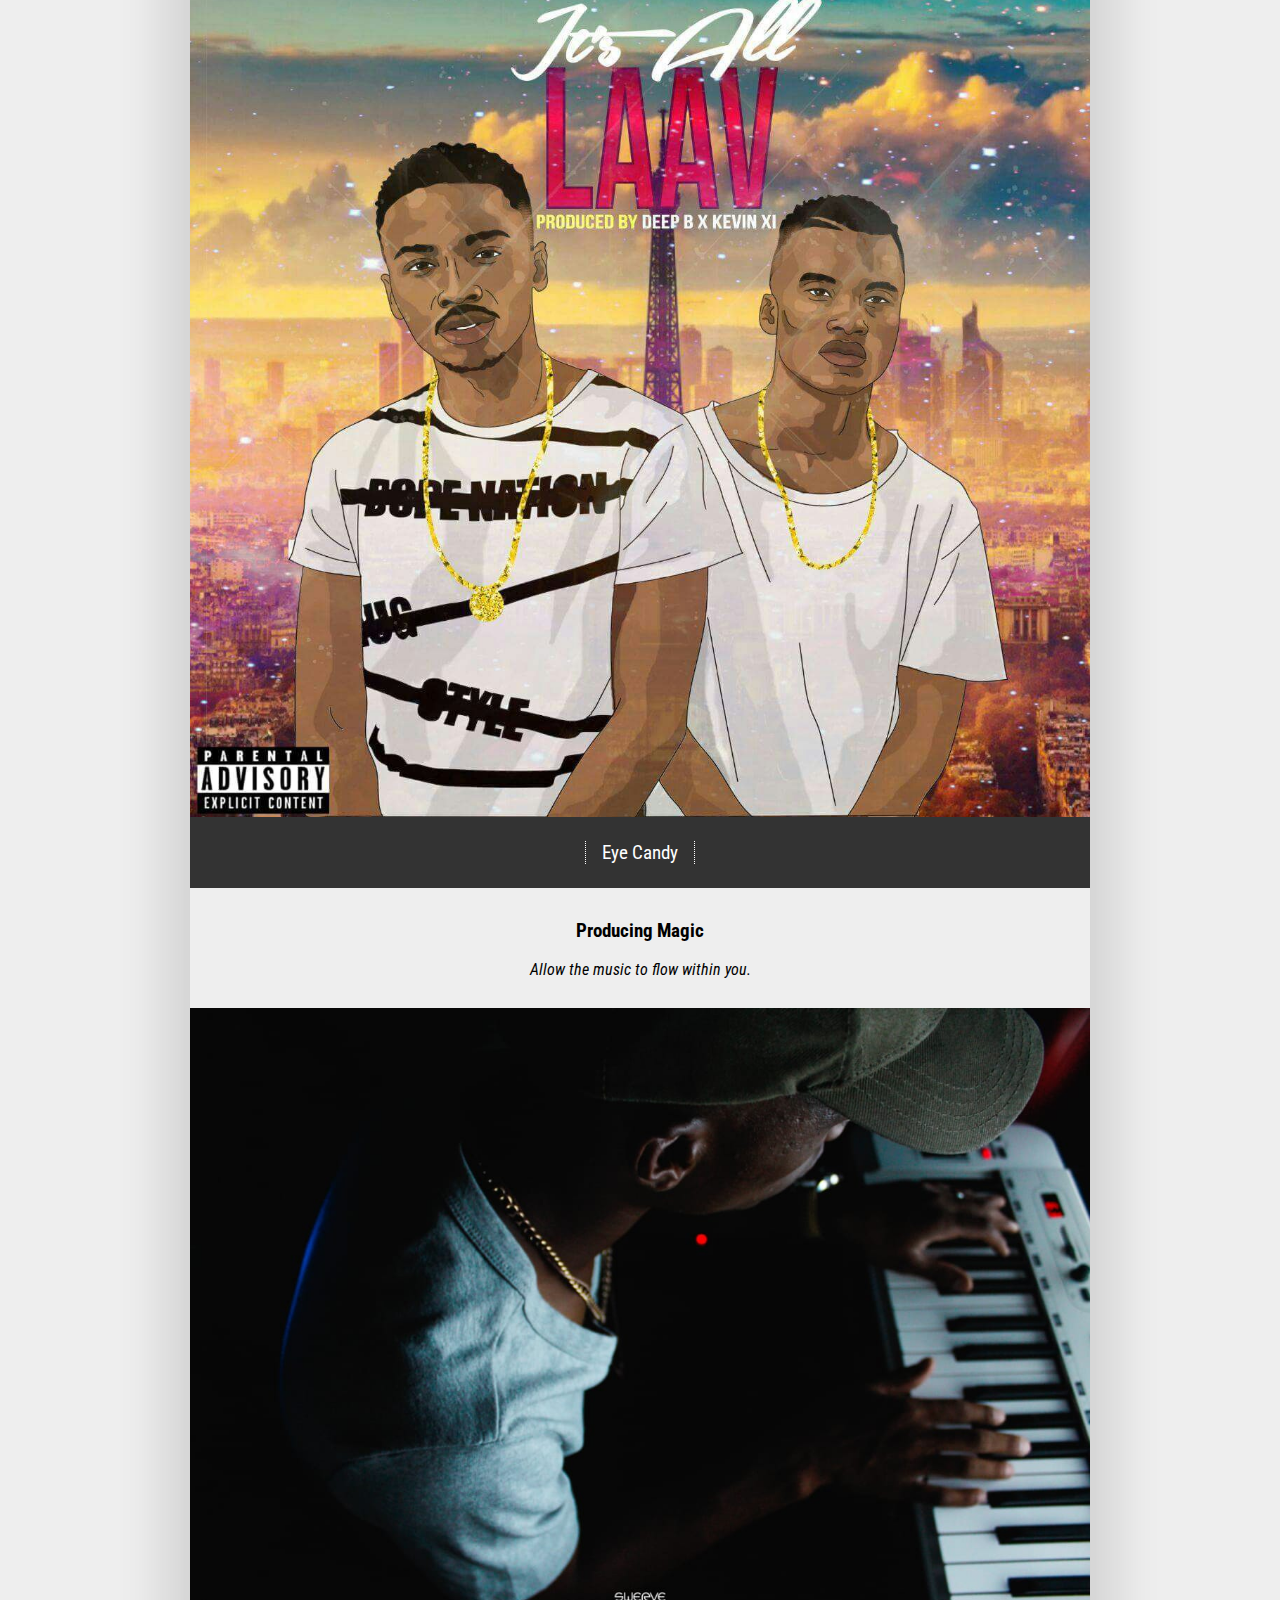
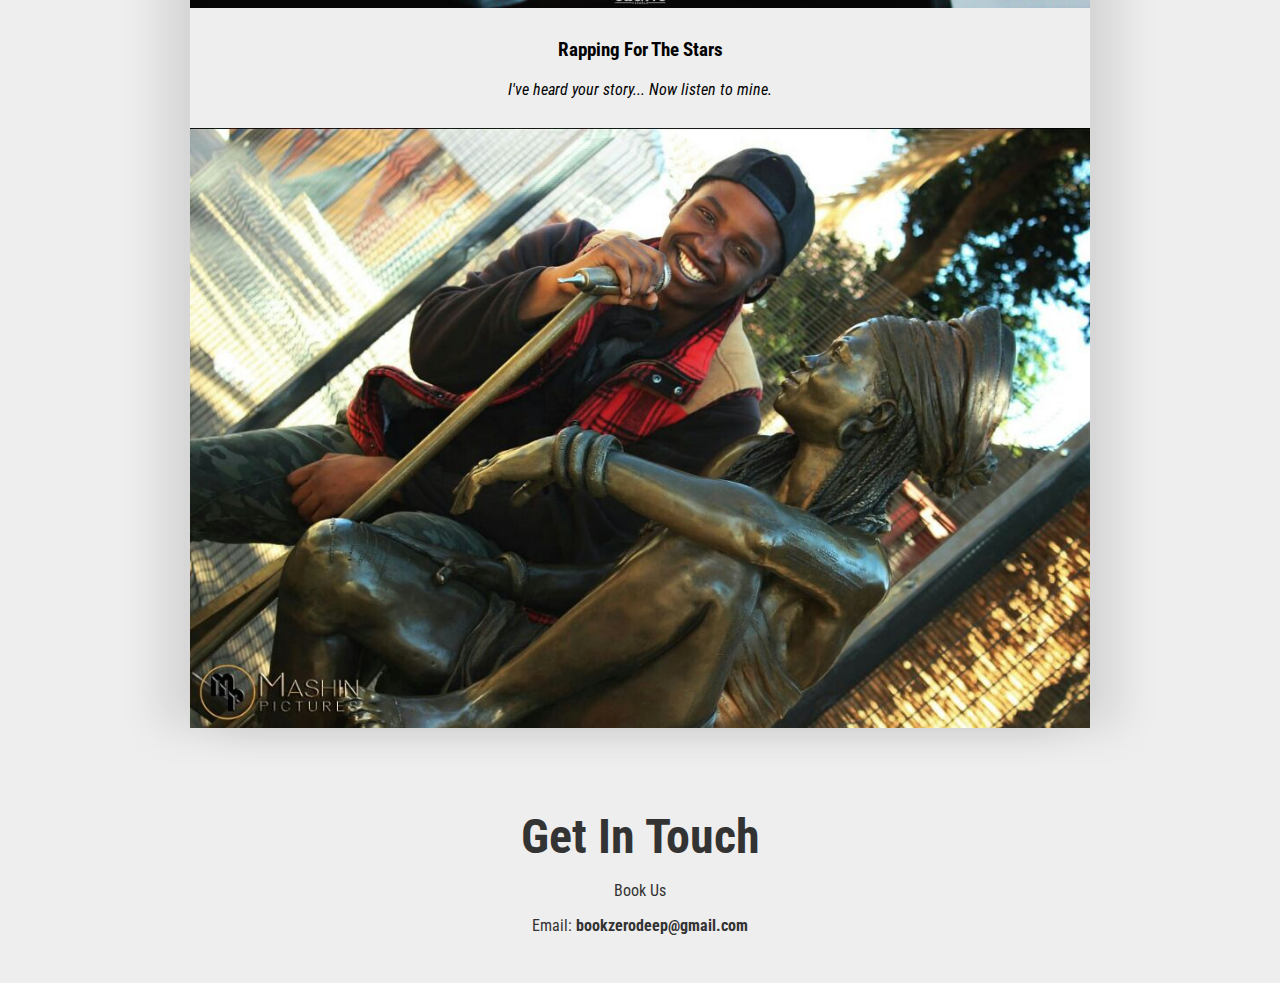
<file: Zero Deep/about.html>
<!DOCTYPE html>
<html lang="en">
<head>
    <meta charset="UTF-8">
    <meta name="viewport" content="width=device-width, initial-scale=1.0">
    <meta http-equiv="X-UA-Compatible" content="ie=edge">
    <title>About Us</title>
    <link rel="stylesheet" href="main.css">
    <script src="https://ajax.googleapis.com/ajax/libs/jquery/3.3.1/jquery.min.js"></script>

</head>
<body>
    <main>
        <!-- Landing Area -->
        <div id="landing">
          <div id="landing-text">
            <div id="landing-text-inner">
              <h1>Zero'Xvi & Deep B</h1>
              <h2>When passion meets talent</h2>
              <a href="#images" class="btn" id="about">
                About Us
              </a>
              <a href="#Projects" class="btn" id="projects">
                Projects
              </a>
            </div>
          </div>
          <div id="landing-image"></div>
        </div>
    
        <div id="images">
          <section>
            <div id="header">
            <h2>About Us</h2>
          </div>
          <p>In 2016, Sabelo Kevin Mbele, also known as <strong>Zero'Xvi</strong>, formed a duo with Bongane Cupid Vilakazi, also known as <strong>Deep B</strong>. They released their debut ep titled <em>It's all LAAV</em>, which was inspired by their home town and it was well received by the people. They recently released <em>Phone</em> as a single to their upcoming untitled project.</p>
          </section>
          </div>
          <div id="Projects">
          <div id="header">
            <h2>Projects</h2>
          </div>
          <div class="caption">
            <h3>Phone</h3>
            <p>First single from our upcoming project.</p>
            <a href="https://www.slikouronlife.co.za/song/21281/phone" class="btn" target="_blank" style="margin: 0">
                Download
              </a>
          </div>
          <img src="Images/phone.jpg" alt="Phone Album Cover">
          <div class="caption">
            <h3>It's all LAAV</h3>
            <p>Our Debut EP</p>
            <a href="https://audiomack.com/album/zeroxvi-deep-b/its-all-laav" class="btn" target="_blank" style="margin: 0">
                Download
              </a>
          </div>
          <img src="Images/laav.jpg" alt="EP Cover">
          <div id="header">
            <h2>Eye Candy</h2>
          </div>
          <div class="caption">
                <h3>Producing Magic</h3>
                <p><em>Allow the music to flow within you.</em></p>
          </div>
              <img src="Images/prod.jpg" alt="">
            <div class="caption">
            <h3>Rapping For The Stars</h3>
            <p><em>I've heard your story... Now listen to mine.</em></p>
            </div>
          <img src="Images/sabz.jpg" alt="">
        </div>
      </main>
    
      <footer>
        <h3>Get In Touch</h3>
        <p>Book Us</p>
        <p>Email:
          <strong>bookzerodeep@gmail.com</strong>
        </p>
      </footer>
      <script src="main.js"></script>
</body>
</html>
</file>
<file: Color Game/style.css>
body{
  background-color: #232323;
  margin: 0;
  font-family: 'Montserrat', 'Avenir';
}

.square{
  width: 30%;
  background: purple;
  padding-bottom: 30%; /* fills the div with space so that the box shows */
  float: left; /* this will make our boxes appear next to each other */
  margin: 1.66%;
  border-radius: 15%;
  transition: background 0.6s;
  -webkit-transition: background 0.6s;/* For Safari*/
  -moz-transition: background 0.6s; /* For firefox */
}

#container{
  max-width: 600px;
  margin: 20px auto;

}

h1{
  color: white;
  text-align: center;
  background-color: steelblue;
  margin: 0;
  font-weight: normal;
  text-transform: uppercase;
  line-height: 1.1;
  padding: 20px 0;
}

#colorDisplay{
  font-size: 200%;
}

#message{
  display: inline-block;
  width: 20%; /* Makes the span take up 20% of stripe, still located in the middle */
}

#stripe{
  background-color: white;
  height: 30px;
  text-align: center;
  color: black;
}

.selected{
  color: white;
  background-color: steelblue;
}

button {
  border: none;
  background: none;
  text-transform: uppercase;
  height: 100%;
  font-weight: 700;
  color: steelblue;
  letter-spacing: 1px;
  font-size: inherit;
  transition: all 0.3s; /* This is how long any changes to a button will take */
  -webkit-transition: all 0.3s;/* For Safari*/
  -moz-transition: all 0.3s; /* For firefox */
  outline: none;
}

button:hover{
  color: white;
  background-color: steelblue;
}
</file>
<file: Parallex Demo/style.css>
body, html{
  height:100%
  margin:0;
  font-size: 16px;
  font-family: "Lato", sans-serif;
  font-weight: 400;
  line-height: 1.8em;
  color: #666666;
  }

.pimg-1, .pimg-2, .pimg-3{
  position: relative;
  opacity: 0.95;
  background-position: center;
  background-size: cover;
  background-repeat: no-repeat;
  background-attachment: fixed;
  /* fixed = parallex effect
     scroll = normal */
}
.pimg-1{
    background-image: url('One.jpeg');
    min-height: 400px;
  }

.pimg-2{
    background-image: url('Two.jpeg');
    min-height: 400px;
  }

.pimg-3{
    background-image: url('Three.jpeg');
    min-height: 400px;
  }



  .section{
    text-align: center;
    padding: 50px 80px;
    }

    .section-grey{
      background-color: #ddd;
      color: #000;
    }

  .section-light{
    background-color: #f4f4f4;
    color: #666;
  }

  .section-dark{
    background-color: #282e34;
    color: #ddd;
  }

  .p-text{
    position: absolute;
    top:50%; /*brings it to the middle*/
    width: 100%;
    text-align: center;
    color: #000;
    font-size: 27px;
    letter-spacing: 8px;
    text-transform: uppercase;
  }

  .p-text .border{
    background-color: #111;
    color: #fff;
    padding: 20px;
  }

  .p-text .border.trans{
    background-color: transparent;
  }

footer{
  text-align: center;
}

@media(max-width: 568px){
  .pimg-1, .pimg-2, .pimg-3{
    background-attachment: scroll;
  }

}
</file>
<file: PayUp Web Design/style.css>
body{
  font-family: Arial, Helvetica, sans-serif;
  font-size: 15px;
  line-height: 1.5;
  padding: 0;
  margin: 0;
  background-color: #f4f4f4;
}

/* Global*/
.container{
  width: 80%;
  margin: auto;
  overflow: hidden;
}

ul{
 margin: 0;
 padding: 0;
}

.button-1{
  height: 38px;
  background: #e8491d;
  border: none;
  padding-left: 20px;
  padding-right: 20px;
  color: #fff;
}

.images{
  width: 100px;
}

.dark{
  padding: 15px;
  background: #35424a;
  color: #fff;
  margin-top: 10px;
  margin-bottom: 10px;

}
/* Header*/
header{
  background: #35424a;
  color: #fff;
  padding-top: 30px;
  min-height: 70px;
  border-bottom: #e8491d 3px solid;
}

header a{
  color: #fff;
  text-decoration: none;
  text-transform: uppercase;
  font-size: 16px;
}



header li{
  float: left;
  display: inline;
  padding: 0 20px 0 20px;
}

header #branding{
  float: left;
}

header #branding h1{
 margin: 0;
}

header nav{
  float: right;
  margin-top: 10px;
}

header .highlight, header .current a{
  color: #e8491d;
  font-weight: bold;
}

header a:hover{
  color: #cccccc;
  font-weight: bold;
}

/*Showcase*/
#showcase{
  min-height: 400px;
  background: url('showcase.jpg') no-repeat 0 -200px;
  color:#fff;
}

#showcase p{
  font-size: 20px;
}

#showcase h1{
  margin-top: 100px;
  font-size: 55px;
  margin-bottom: 10px;
}

/*Newsletter*/
#newsletter{
  padding: 15px;
  color: #fff;
  background: #35424a;
}

#newsletter h1{
  float: left;
}

#newsletter form{
  float: right;
  margin-top: 15px;
}

#newsletter input[type="email"]{
  padding: 4px;
  height: 25px;
  width: 250px;
}

/*boxes*/
#boxes{
  margin-top: 20px;
}

#boxes .box{
  float: left;
  width:30%;
  padding: 10px;
}

/*Sidebar*/
aside#sidebar{
  float: right;
  width: 30%;
  margin-top: 10px;
}

/*main-col*/
article#main-col{
  float: left;
  width: 65%;
}

/*Services*/
ul#services li{
  list-style: none;
  padding: 20px;
  border: #ccc solid 1px;
  margin-bottom: 5px;
  background: #e6e6e6;
}

aside#sidebar .quote input, aside#sidebar .quote textarea{
  width: 90%;
  padding: 5px;
}

/*Footer*/
footer{
  padding: 20px;
  margin-top: 20px;
  background-color: #e8491d;
  color: #fff;
  text-align: center;
}
/*Media Queries*/
@media(max-width: 768px){
  header#branding,
  header nav,
  header nav li,
  #newsletter h1,
  #newsletter form,
  #boxes .box,
  article#main-col,
  aside#sidebar{
    float: none;
    text-align: center;
    width: 100%;
  }

  header{
    padding-bottom: 20px;
  }

  #showcase h1{
    margin-top: 40px;
  }

  #newsletter button, .quote button{
    display: block;
    width: 100%;
  }

  #newsletter form input[type="email"] , .quote input, .quote textarea{
    width: 100%;
    margin-bottom: 5px;
  }
}
</file>
<file: Portfolio/style.css>
body{
 margin-top: 20px;
 font-family: sans-serif;
 margin-left: 0;
 margin-right: 0;
 background-color: #ccc;
}

.cont{
  width: 100%
}
.red{
  color: #8d021f;
}
.red-b{
  background-color: #8d021f;
}
.social-icons{
 letter-spacing: 0.4rem;
}
.grey{
  color: #ccc;
}

.grey-b {
  background-color: #ccc;
}

span{
  background-color: #ccc;
  border-radius: 15%;
  border: 2px solid  #8d021f;
}

#home{
  margin-top: 30px;
  text-align: center;
  background: url(home.png)center/cover fixed no-repeat;
  height: 100vh;
  border-top: 2px solid  #8d021f;
}

#about{
  text-align: center;
  background: url(back.jpeg)center/cover fixed no-repeat;
  height: 100vh;
  border-top: 2px solid  #8d021f;
}

.center{
  text-align: center;
}

.image{
  max-width: 200px;
  max-height: 200px;
  border-radius: 100px;

}

p{
  font-size: 20px;
  color: #242424;
  margin-right: 10px;
  background-color: #ccc;
  border: 2px solid  #8d021f;

}

#portfolio{
  text-align: center;
  background: url(port.jpg)center/cover fixed no-repeat;
  border-top: 2px solid  #8d021f;
  border-bottom: 2px solid  #8d021f;
  height: 170vh;
}

.ht{
 min-height: 30vh;
}

.card{
 display: inline-block;
}

footer{
  text-align: center;
  margin-top: 10px;
  border-bottom: 2px solid  #8d021f;
}
</file>
<file: Zero Deep/style.css>
:root {
    --container-bg-color: #333;
    --left-bg-color: rgba(223, 39, 39, 0.7);
    --left-button-hover-color: rgba(161, 11, 11, 0.3);
    --right-bg-color: rgba(43, 43, 43, 0.8);
    --right-button-hover-color: rgba(92, 92, 92, 0.3);
    --hover-width: 75%;
    --other-width: 25%;
    --speed: 1000ms;
  }
  
  html, body {
    padding:0;
    margin:0;
    font-family: 'Franklin Gothic Medium', 'Arial Narrow', Arial, sans-serif;
    width: 100%;
    height: 100%;
    overflow-x: hidden;
  }
  
  h1 {
    font-size: 4rem;
    color: #fff;
    position: absolute;
    left: 50%;
    top: 20%;
    transform: translateX(-50%);
    white-space: nowrap;
  }
  
  .button {
    display: block;
    position: absolute;
    left: 50%;
    top: 40%;
    height: 2.5rem;
    padding-top: 1.3rem;
    width: 15rem;
    text-align: center;
    color: #fff;
    border: #fff solid 0.2rem;
    font-size: 1rem;
    font-weight: bold;
    text-transform: uppercase;
    text-decoration: none;
    transform: translateX(-50%);
  }
  
  .split.left .button:hover {
    background-color: var(--left-button-hover-color);
    border-color: var(--left-button-hover-color);
  }
  
  .split.right .button:hover {
    background-color: var(--right-button-hover-color);
    border-color: var(--right-button-hover-color);
  }
  
  .container {
    position: relative;
    width: 100%;
    height: 100%;
    background: var(--container-bg-color);
  }
  
  .split {
    position: absolute;
    width: 50%;
    height: 100%;
    overflow: hidden;
  }
  
  .split.left {
    left:0;
    background: url('Images/Rapper.jpg') center center no-repeat;
    background-size: cover;
  }
  
  .split.left:before {
    position:absolute;
    content: "";
    width: 100%;
    height: 100%;
    background: var(--left-bg-color);
  }
  
  .split.right {
    right:0;
    background: url('Images/deep.jpg') center center no-repeat;
    background-size: cover;
  }
  
  .split.right:before {
    position:absolute;
    content: "";
    width: 100%;
    height: 100%;
    background: var(--right-bg-color);
  }
  
  .split.left, .split.right, .split.right:before, .split.left:before {
    transition: var(--speed) all ease-in-out;
  }
  
  .hover-left .left {
    width: var(--hover-width);
  }
  
  .hover-left .right {
    width: var(--other-width);
  }
  
  .hover-left .right:before {
    z-index: 2;
  }
  
  
  .hover-right .right {
    width: var(--hover-width);
  }
  
  .hover-right .left {
    width: var(--other-width);
  }
  
  .hover-right .left:before {
    z-index: 2;
  }
  
  @media(max-width: 800px) {
    h1 {
      font-size: 2rem;
    }
  
    .button {
      width: 12rem;
    }
  }
  
  @media(max-height: 700px) {
    .button {
      top: 70%;
    }
  }
</file>
<file: Zero Deep/main.css>
@import url('https://fonts.googleapis.com/css?family=Roboto+Condensed');

body {
  font-family: 'Roboto Condensed', sans-serif;
  margin: 0;
  background: #eee;
  height: auto;
}

h1 {
  font-weight: 400;
  font-size: 2.5rem;
  text-transform: uppercase;
  margin: 0;
}

h2 {
  font-weight: 400;
  font-size: 1.2rem;
  text-transform: capitalize;
  margin: 0;
}

img {
  display: block;
  width: 100%;
}

main {
  max-width: 900px;
  margin: auto;
  box-shadow: 30px 0px 40px rgba(0, 0, 0, 0.1),
    -30px 0px 40px rgba(0, 0, 0, 0.1);
}

#landing {
  background: #941b1b0c;
}

#landing-text {
  display: flex;
  flex: 0 1 40vw;
  height: 50vh;
  justify-content: center;
  align-items: center;
  text-align: center;
  padding-right: 1rem;
  padding-left: 1rem;
}

#landing-text h2 {
  color: #888;
}

#landing-image {
  background: url(Images/land.jpg);
  background-position: center center;
  background-size: cover;
  background-repeat: no-repeat;
  height: 50vh;
  flex: 0 1 60vw;
  margin: 0;
}

.btn {
  padding: 0.5rem 2rem;
  border: 1px #ccc solid;
  display: inline-block;
  margin: 2rem 0 0;
  border-radius: 50px;
  text-decoration: none;
  color: #333;
  transition: background 500ms ease;
}

.btn:hover {
  background: #f4f4f48a;
}

#header {
  padding: 1.5rem;
  text-align: center;
  background: #333;
  color: #fff;
}

#header h2 {
  border-left: dotted 1px #fff;
  border-right: dotted 1px #fff;
  display: inline-block;
  padding-right: 1rem;
  padding-left: 1rem;
}

section {
  background: url(Images/ZB.jpg) center center no-repeat fixed;
  background-size: cover;
  background-repeat: no-repeat;
  height: 100vh;
  max-width: 100%;
  flex: 0 1 60vw;
  margin: 0;
}

section p{
  text-align: center center;
  position: relative;
  top: 35%;
  color: #f4f4f4;
  font-size: 1.2rem;
  padding: 0.8rem;
  text-transform: uppercase;
}

.caption {
  padding: 0.8rem;
  text-align: center;
}

footer {
  text-align: center;
  padding: 2rem 1rem;
  margin: auto;
  color: #333;
}

footer h3 {
  font-size: 3rem;
  margin-bottom: 0;
}

/* Screen Sizes 500px and Up */
@media (min-width: 500px) {
  #landing {
    display: flex;
    height: 100%;
  }

  #landing-text {
    height: 100vh;
  }

  #landing-image {
    height: 100vh;
  }
}

/* Screen Sizes 700px and Up */
@media (min-width: 700px) {
  .btn {
    padding: 1rem 3rem;
  }

  section p {
    top: 45%;
  }
}
</file>
